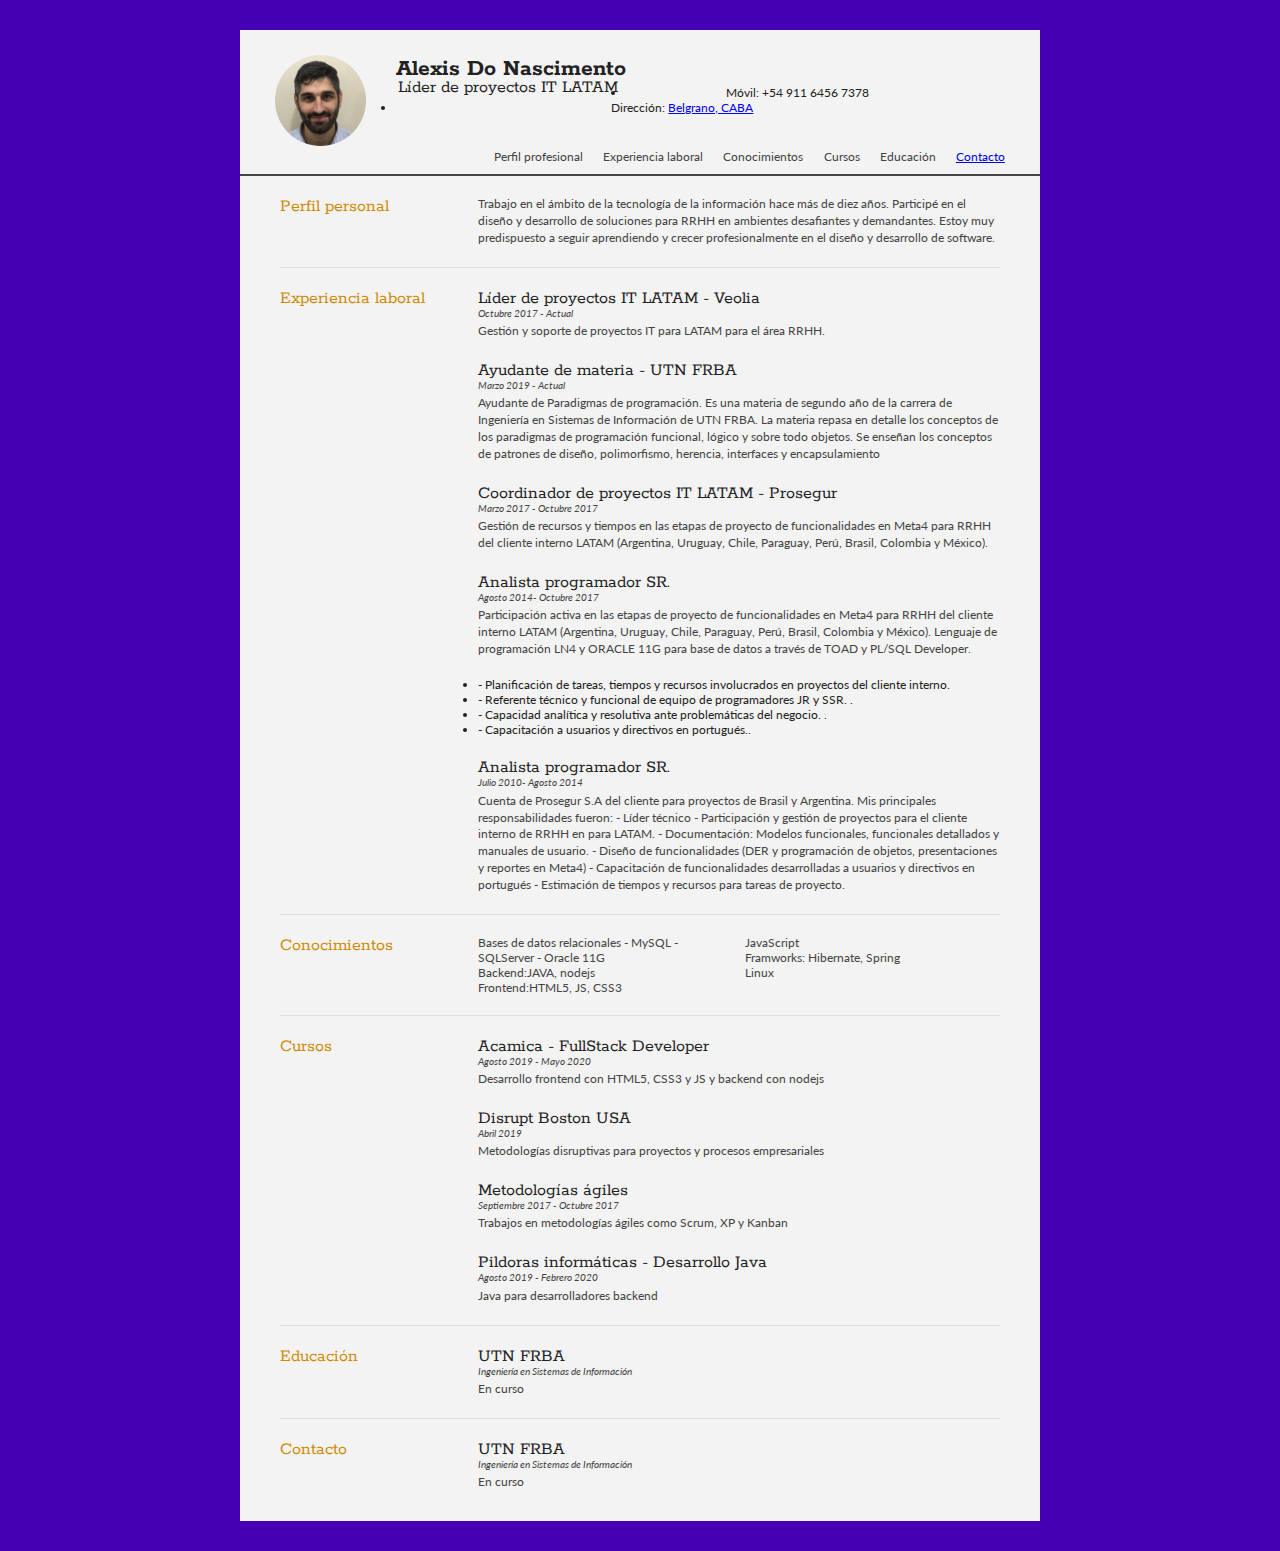
<file: index.html>
<!DOCTYPE html>
<html>

<head>
    <title>Alexis Do Nascimento - Curriculum Vitae</title>

    <meta name="viewport" content="width=device-width" />
    <meta name="description" content="Curriculum vitae de Alexis Do Nascimento." />
    <meta charset="UTF-8">

    <link type="text/css" rel="stylesheet" href="style.css">
    <link href='http://fonts.googleapis.com/css?family=Rokkitt:400,700|Lato:400,300' rel='stylesheet' type='text/css'>

</head>

<body id="top">
    <div id="cv" class="instaFade">
        <div class="mainDetails">
            <div id="headshot" class="quickFade">
                <img src="0.jpeg" alt="Alexis Do Nascimento" />
            </div>

            <div id="name">
                <h1 class="quickFade delayTwo">Alexis Do Nascimento</h1>
                <h2 class="quickFade delayThree">Líder de proyectos IT LATAM</h2>
            </div>

            <div id="contactDetails" class="quickFade delayFour">
                <ul>
                    <li>Móvil: +54 911 6456 7378</li>
                    <li>Dirección: <a class="direccion" href="https://goo.gl/maps/rvumDdvyDc2zCSe46" target="_blank">Belgrano, CABA</a>
                    </li>
                </ul>
            </div>
            <div class="clear"></div>
            <div class="panelSuperior">
                <div class="perfil"><a href="#perfil" class="perfil">Perfil profesional</a></div>
                <div class="experiencia"><a href="#experiencia" class="experiencia">Experiencia laboral</a></div>
                <div class="conocimientos"><a href="#conocimiento" class="conocimientos">Conocimientos</a></div>
                <div class="cursos"><a href="#cursos" class="cursos">Cursos</a></div>
                <div class="educacion"><a href="#educacion" class="educacion">Educación</a></div>
                <div class="contacto"><a href="#contacto" class="contacto">Contacto</a></div>
            </div>


        </div>

        <div id="mainArea" class="quickFade delayFive">
            <section>
                <article>
                    <div class="sectionTitle">
                        <h1><a name="perfil">Perfil personal</a></h1>
                    </div>

                    <div class="sectionContent">
                        <p>Trabajo en el ámbito de la tecnología de la información hace más de diez años. Participé en el diseño y desarrollo de soluciones para RRHH en ambientes desafiantes y demandantes. Estoy muy predispuesto a seguir aprendiendo y crecer
                            profesionalmente en el diseño y desarrollo de software. </p>
                    </div>
                </article>
                <div class="clear"></div>
            </section>


            <section>
                <div class="sectionTitle">
                    <h1><a name="experiencia">Experiencia laboral</a></h1>
                </div>

                <div class="sectionContent">
                    <article>
                        <h2>Líder de proyectos IT LATAM - Veolia</h2>
                        <p class="subDetails">Octubre 2017 - Actual</p>
                        <p>Gestión y soporte de proyectos IT para LATAM para el área RRHH.</p>
                    </article>
                    <article>
                        <h2>Ayudante de materia - UTN FRBA</h2>
                        <p class="subDetails">Marzo 2019 - Actual</p>
                        <p>Ayudante de Paradigmas de programación. Es una materia de segundo año de la carrera de Ingeniería en Sistemas de Información de UTN FRBA. La materia repasa en detalle los conceptos de los paradigmas de programación funcional, lógico
                            y sobre todo objetos. Se enseñan los conceptos de patrones de diseño, polimorfismo, herencia, interfaces y encapsulamiento</p>
                    </article>

                    <article>
                        <h2>Coordinador de proyectos IT LATAM - Prosegur</h2>
                        <p class="subDetails">Marzo 2017 - Octubre 2017</p>
                        <p>Gestión de recursos y tiempos en las etapas de proyecto de funcionalidades en Meta4 para RRHH del cliente interno LATAM (Argentina, Uruguay, Chile, Paraguay, Perú, Brasil, Colombia y México). </p>
                    </article>

                    <article>
                        <h2>Analista programador SR.</h2>
                        <p class="subDetails">Agosto 2014- Octubre 2017</p>
                        <p>Participación activa en las etapas de proyecto de funcionalidades en Meta4 para RRHH del cliente interno LATAM (Argentina, Uruguay, Chile, Paraguay, Perú, Brasil, Colombia y México). Lenguaje de programación LN4 y ORACLE 11G para
                            base de datos a través de TOAD y PL/SQL Developer.
                            <ul>
                                <li class="quickFade delayFour"> - Planificación de tareas, tiempos y recursos involucrados en proyectos del cliente interno.</li>
                                <li class="quickFade delayFour"> - Referente técnico y funcional de equipo de programadores JR y SSR. .</li>
                                <li class="quickFade delayFour"> - Capacidad analítica y resolutiva ante problemáticas del negocio. .</li>
                                <li class="quickFade delayFour"> - Capacitación a usuarios y directivos en portugués..
                                </li>
                            </ul>
                        </p>
                    </article>
                    <article>
                        <h2>Analista programador SR.</h2>
                        <p class="subDetails">Julio 2010- Agosto 2014</p>
                        <p>Cuenta de Prosegur S.A del cliente para proyectos de Brasil y Argentina. Mis principales responsabilidades fueron: - Líder técnico - Participación y gestión de proyectos para el cliente interno de RRHH en para LATAM. - Documentación:
                            Modelos funcionales, funcionales detallados y manuales de usuario. - Diseño de funcionalidades (DER y programación de objetos, presentaciones y reportes en Meta4) - Capacitación de funcionalidades desarrolladas a usuarios y
                            directivos en portugués - Estimación de tiempos y recursos para tareas de proyecto.</p>
                    </article>
                </div>
                <div class="clear"></div>
            </section>


            <section>
                <div class="sectionTitle">
                    <h1>
                        <a name="conocimiento">Conocimientos</a>
                    </h1>
                </div>

                <div class="sectionContent">
                    <ul class="keySkills">
                        <li>Bases de datos relacionales - MySQL - SQLServer - Oracle 11G</li>
                        <li>Backend:JAVA, nodejs</li>
                        <li>Frontend:HTML5, JS, CSS3</li>
                        <li>JavaScript</li>
                        <li>Framworks: Hibernate, Spring</li>
                        <li>Linux</li>
                    </ul>
                </div>
                <div class="clear"></div>
            </section>
            <section>
                <div class="sectionTitle">
                    <h1><a name="cursos">Cursos</a></h1>
                </div>

                <div class="sectionContent">
                    <article>
                        <h2>Acamica - FullStack Developer</h2>
                        <p class="subDetails">Agosto 2019 - Mayo 2020</p>
                        <p>Desarrollo frontend con HTML5, CSS3 y JS y backend con nodejs</p>
                    </article>
                    <article>
                        <h2>Disrupt Boston USA</h2>
                        <p class="subDetails">Abril 2019</p>
                        <p>Metodologías disruptivas para proyectos y procesos empresariales</p>
                    </article>

                    <article>
                        <h2>Metodologías ágiles</h2>
                        <p class="subDetails">Septiembre 2017 - Octubre 2017</p>
                        <p>Trabajos en metodologías ágiles como Scrum, XP y Kanban</p>
                    </article>
                    <article>
                        <h2>Pildoras informáticas - Desarrollo Java </h2>
                        <p class="subDetails">Agosto 2019 - Febrero 2020</p>
                        <p>Java para desarrolladores backend</p>
                    </article>
                </div>
                <div class="clear"></div>
            </section>


            <section>
                <div class="sectionTitle">
                    <h1><a name="educacion">Educación</a></h1>
                </div>

                <div class="sectionContent">
                    <article>
                        <h2>UTN FRBA</h2>
                        <p class="subDetails">Ingeniería en Sistemas de Información</p>
                        <p>En curso</p>
                    </article>
                </div>
                <div class="clear"></div>
            </section>
            <section>
                <div class="sectionTitle">
                    <h1><a name="contacto">Contacto</a></h1>
                </div>

                <div class="sectionContent">
                    <article>
                        <h2>UTN FRBA</h2>
                        <p class="subDetails">Ingeniería en Sistemas de Información</p>
                        <p>En curso</p>
                    </article>
                </div>
                <div class="clear"></div>
            </section>

        </div>
    </div>
    <script type="text/javascript">
        var gaJsHost = (("https:" == document.location.protocol) ? "https://ssl." : "http://www.");
        document.write(unescape("%3Cscript src='" + gaJsHost + "google-analytics.com/ga.js' type='text/javascript'%3E%3C/script%3E"));
    </script>
    <script type="text/javascript">
        var pageTracker = _gat._getTracker("UA-3753241-1");
        pageTracker._initData();
        pageTracker._trackPageview();
    </script>
</body>

</html>
</file>
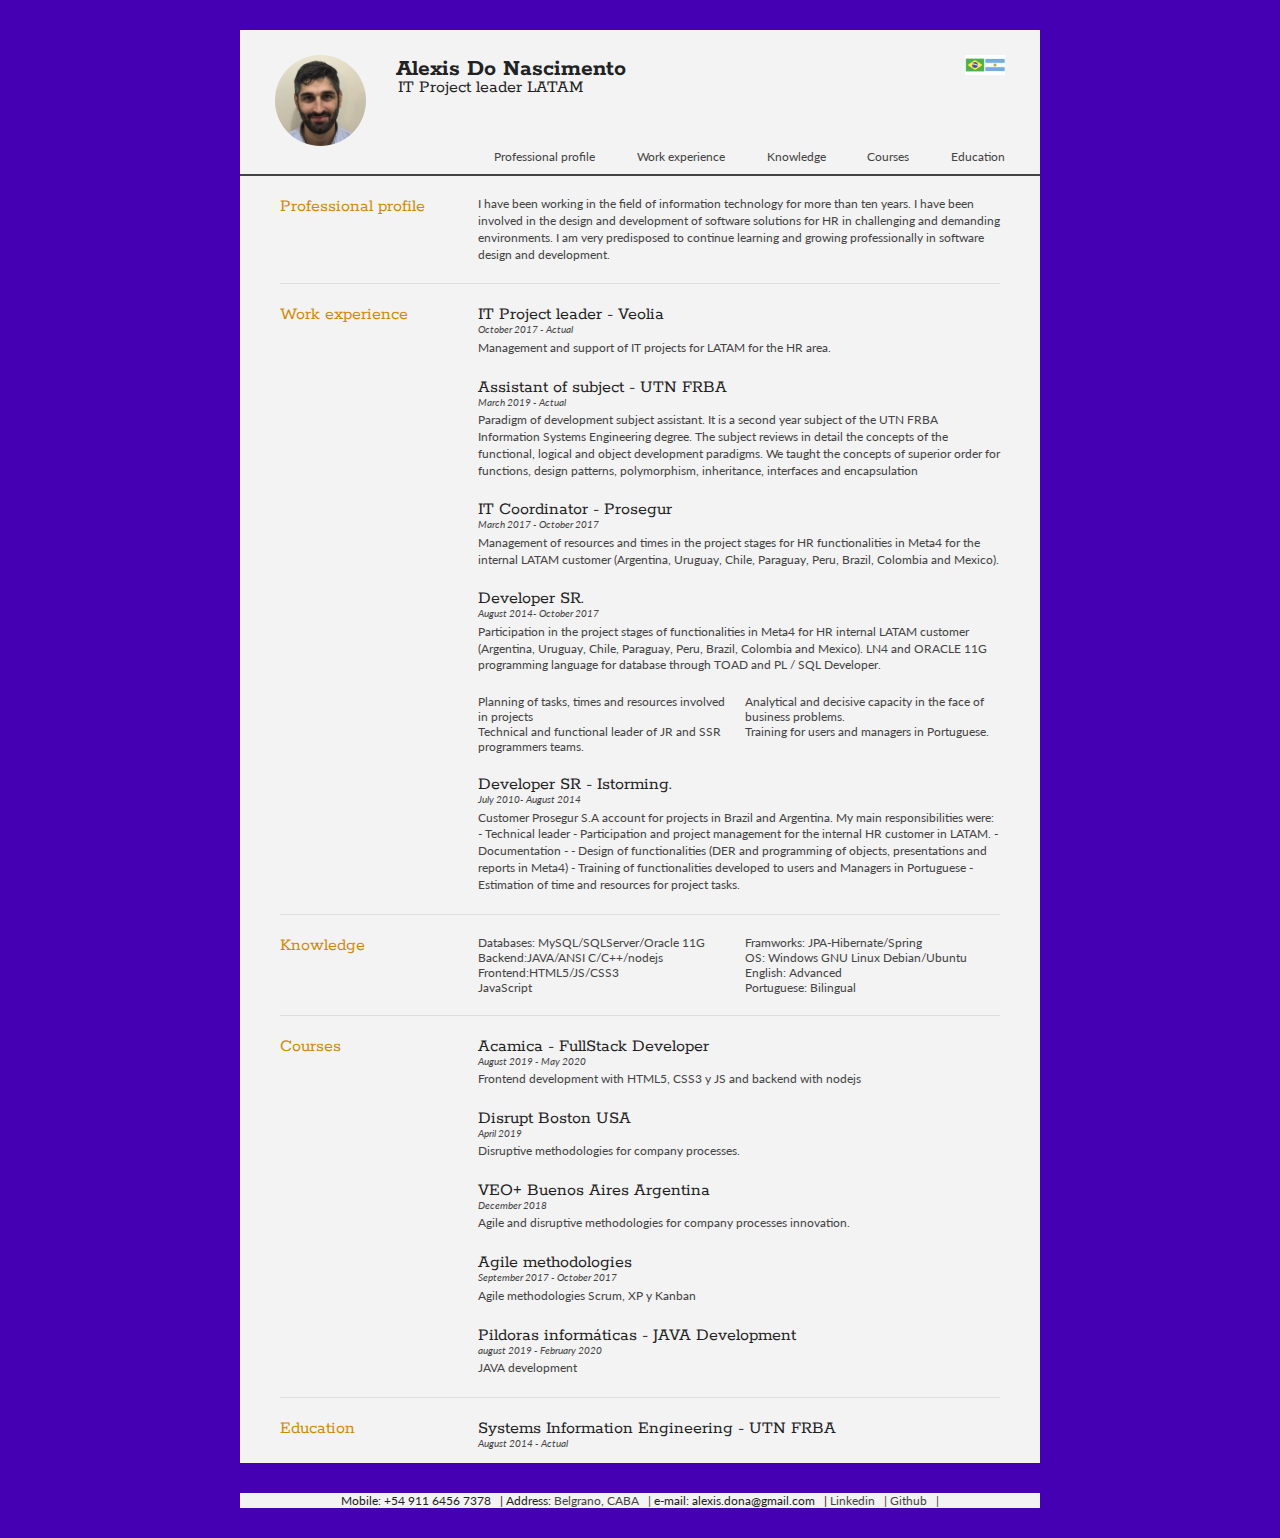
<file: index_EN.html>
<!DOCTYPE html>
<html lang="ES">

<head>
    <title>Alexis Do Nascimento - Resume</title>

    <meta name="viewport" content="width=device-width" />
    <meta name="description" content="Curriculum vitae de Alexis Do Nascimento. FullStack Developer" />
    <meta name="keyword" content="FullStack Developer CV" />

    <meta charset="UTF-8" />

    <link type="text/css" rel="stylesheet" href="style.css">
    <link href='http://fonts.googleapis.com/css?family=Rokkitt:400,700|Lato:400,300' rel='stylesheet' type='text/css'>

</head>

<body id="top">
    <div id="cv" class="instaFade">
        <div class="mainDetails">
            <div id="headshot" class="quickFade">
                <img src="Imagenes/perfil.jpeg" alt="Alexis Do Nascimento" />
            </div>

            <div id="name">
                <h1 class="quickFade delayTwo">Alexis Do Nascimento</h1>
                <h2 class="quickFade delayThree">IT Project leader LATAM</h2>
            </div>
            <div class="panelData">
                <div class="idiomas">
                    <a href="index_PT.html"><img class="bandera" src="Imagenes/portugues.png" style="max-width: 20px; max-height: 20px" /></a><br>
                    <a href="index_ES.html"><img class="bandera" src="Imagenes/espaniol.png" style="max-width: 20px; max-height: 20px" /></a><br>
                </div>
                <div><br></div>

            
            </div>
            <div class="clear"></div>
            <div class="panelSuperior">
                <div class="perfil"><a href="#perfil" class="perfil">Professional profile</a></div>
                <div class="experiencia"><a href="#experiencia" class="experiencia">Work experience</a></div>
                <div class="conocimientos"><a href="#conocimiento" class="conocimientos">Knowledge</a></div>
                <div class="cursos"><a href="#cursos" class="cursos">Courses</a></div>
                <div class="educacion"><a href="#educacion" class="educacion">Education</a></div>
            </div>


        </div>
        <div id="mainArea" class="quickFade delayFive">
            <section>
                <article>
                    <div class="sectionTitle">
                        <h1><a name="perfil">Professional profile</a></h1>
                    </div>

                    <div class="sectionContent">
                        <p>
                            I have been working in the field of information technology for more than ten years. I have been involved in the design and development of software solutions for HR in challenging and demanding environments. I am very predisposed to continue learning and growing professionally in software design and development. </p>
                    </div>
                </article>
                <div class="clear"></div>
            </section>


            <section>
                <div class="sectionTitle">
                    <h1><a name="experiencia">Work experience</a></h1>
                </div>

                <div class="sectionContent">
                    <article>
                        <h2>IT Project leader - Veolia</h2>
                        <p class="subDetails">October 2017 - Actual</p>
                        <p>
                            Management and support of IT projects for LATAM for the HR area.</p>
                    </article>
                    <article>
                        <h2>Assistant of subject - UTN FRBA</h2>
                        <p class="subDetails">March 2019 - Actual</p>
                        <p>Paradigm of development subject assistant. It is a second year subject of the UTN FRBA Information Systems Engineering degree. The subject reviews in detail the concepts of the functional, logical and object development paradigms. 
                            We taught the concepts of superior order for functions, design patterns, polymorphism, inheritance, interfaces and encapsulation</p>
                    </article>

                    <article>
                        <h2>IT Coordinator - Prosegur</h2>
                        <p class="subDetails">March 2017 - October 2017</p>
                        <p>Management of resources and times in the project stages for HR functionalities in Meta4 for the internal LATAM customer (Argentina, Uruguay, Chile, Paraguay, Peru, Brazil, Colombia and Mexico).
                        </p>
                    </article>

                    <article>
                        <h2>Developer SR.</h2>
                        <p class="subDetails">August 2014- October 2017</p>
                        <p>Participation in the project stages of functionalities in Meta4 for HR internal LATAM customer (Argentina, Uruguay, Chile, Paraguay, Peru, Brazil, Colombia and Mexico). LN4 and ORACLE 11G programming language for
                                database through TOAD and PL / SQL Developer.
                        </p>
                            <ul class="keySkills">
                                    <li class="quickFade delayFour">Planning of tasks, times and resources involved in projects</li>
                                    <li class="quickFade delayFour">Technical and functional leader of JR and SSR programmers teams.</li>
                                    <li class="quickFade delayFour">Analytical and decisive capacity in the face of business problems.</li>
                                    <li class="quickFade delayFour">Training for users and managers in Portuguese.</li>
                            </ul>
                        </p>
                    </article>
                    <article>
                        <h2>Developer SR - Istorming.</h2>
                        <p class="subDetails">July 2010- August 2014</p>
                        <p>Customer Prosegur S.A account for projects in Brazil and Argentina. My main responsibilities were: - Technical leader - Participation and project management for the internal HR customer in LATAM. - Documentation - 
                                 - Design of functionalities (DER and programming of objects, presentations and reports in Meta4) - Training of functionalities developed to users and
                                Managers in Portuguese - Estimation of time and resources for project tasks.</p>
                    </article>
                </div>
                <div class="clear"></div>
            </section>


            <section>
                <div class="sectionTitle">
                    <h1>
                        <a name="conocimiento">Knowledge</a>
                    </h1>
                </div>

                <div class="sectionContent">
                    <ul class="keySkills">
                        <li>Databases: MySQL/SQLServer/Oracle 11G</li>
                        <li>Backend:JAVA/ANSI C/C++/nodejs</li>
                        <li>Frontend:HTML5/JS/CSS3</li>
                        <li>JavaScript</li>
                        <li>Framworks: JPA-Hibernate/Spring</li>
                        <li>OS: Windows GNU Linux Debian/Ubuntu</li>
                        <li>English: Advanced</li>
                        <li>Portuguese: Bilingual</li>
                    </ul>
                </div>
                <div class="clear"></div>
            </section>
            <section>
                <div class="sectionTitle">
                    <h1><a name="cursos">Courses</a></h1>
                </div>

                <div class="sectionContent">
                    <article>
                        <h2>Acamica - FullStack Developer</h2>
                        <p class="subDetails">August 2019 - May 2020</p>
                        <p>Frontend development with HTML5, CSS3 y JS and backend with nodejs</p>
                    </article>
                    <article>
                        <h2>Disrupt Boston USA</h2>
                        <p class="subDetails">April 2019</p>
                        <p>Disruptive methodologies for company processes.</p>
                    </article>
                    <article>
                            <h2>VEO+ Buenos Aires Argentina</h2>
                            <p class="subDetails">December 2018</p>
                            <p>Agile and disruptive methodologies for company processes innovation.</p>
                        </article>

                    <article>
                        <h2>Agile methodologies</h2>
                        <p class="subDetails">September 2017 - October 2017</p>
                        <p>Agile methodologies Scrum, XP y Kanban</p>
                    </article>
                    <article>
                        <h2>Pildoras informáticas - JAVA Development </h2>
                        <p class="subDetails">august 2019 - February 2020</p>
                        <p>JAVA development</p>
                    </article>
                </div>
                <div class="clear"></div>
            </section>


            <section>
                <div class="sectionTitle">
                    <h1><a name="educacion">Education</a></h1>
                </div>

                <div class="sectionContent">
                    <article>
                        <h2>Systems Information Engineering -  UTN FRBA</h2>
                        <p class="subDetails">August 2014 - Actual</p>
                    </article>
                </div>
                <div class="clear"></div>
            </section>
        </div>
    </div>
    <script type="text/javascript">
        var gaJsHost = (("https:" == document.location.protocol) ? "https://ssl." : "http://www.");
        document.write(unescape("%3Cscript src='" + gaJsHost + "google-analytics.com/ga.js' type='text/javascript'%3E%3C/script%3E"));
    </script>
    <script type="text/javascript">
        var pageTracker = _gat._getTracker("UA-3753241-1");
        pageTracker._initData();
        pageTracker._trackPageview();
    </script>
      <div>
        <div id="contactDetails" class="quickFade delayFour">
                <span>Mobile: +54 911 6456 7378&nbsp;&nbsp;&nbsp;|</span>
                <span>Address: <a class="direccion" href="https://goo.gl/maps/rvumDdvyDc2zCSe46" target="_blank">Belgrano, CABA&nbsp;&nbsp;&nbsp;|</a></span>
                <span>e-mail: alexis.dona@gmail.com&nbsp;&nbsp;&nbsp;|</span>
                <span><a class="direccion" href="https://www.linkedin.com/in/alexis-do-nascimento-61463955/" target="_blank">Linkedin&nbsp;&nbsp;&nbsp;|</a></span>
                <span><a class="direccion" href="https://github.com/alexisdona" target="_blank">Github&nbsp;&nbsp;&nbsp;|</a></span>
        </div>
    </div>
</body>

</html>
</file>
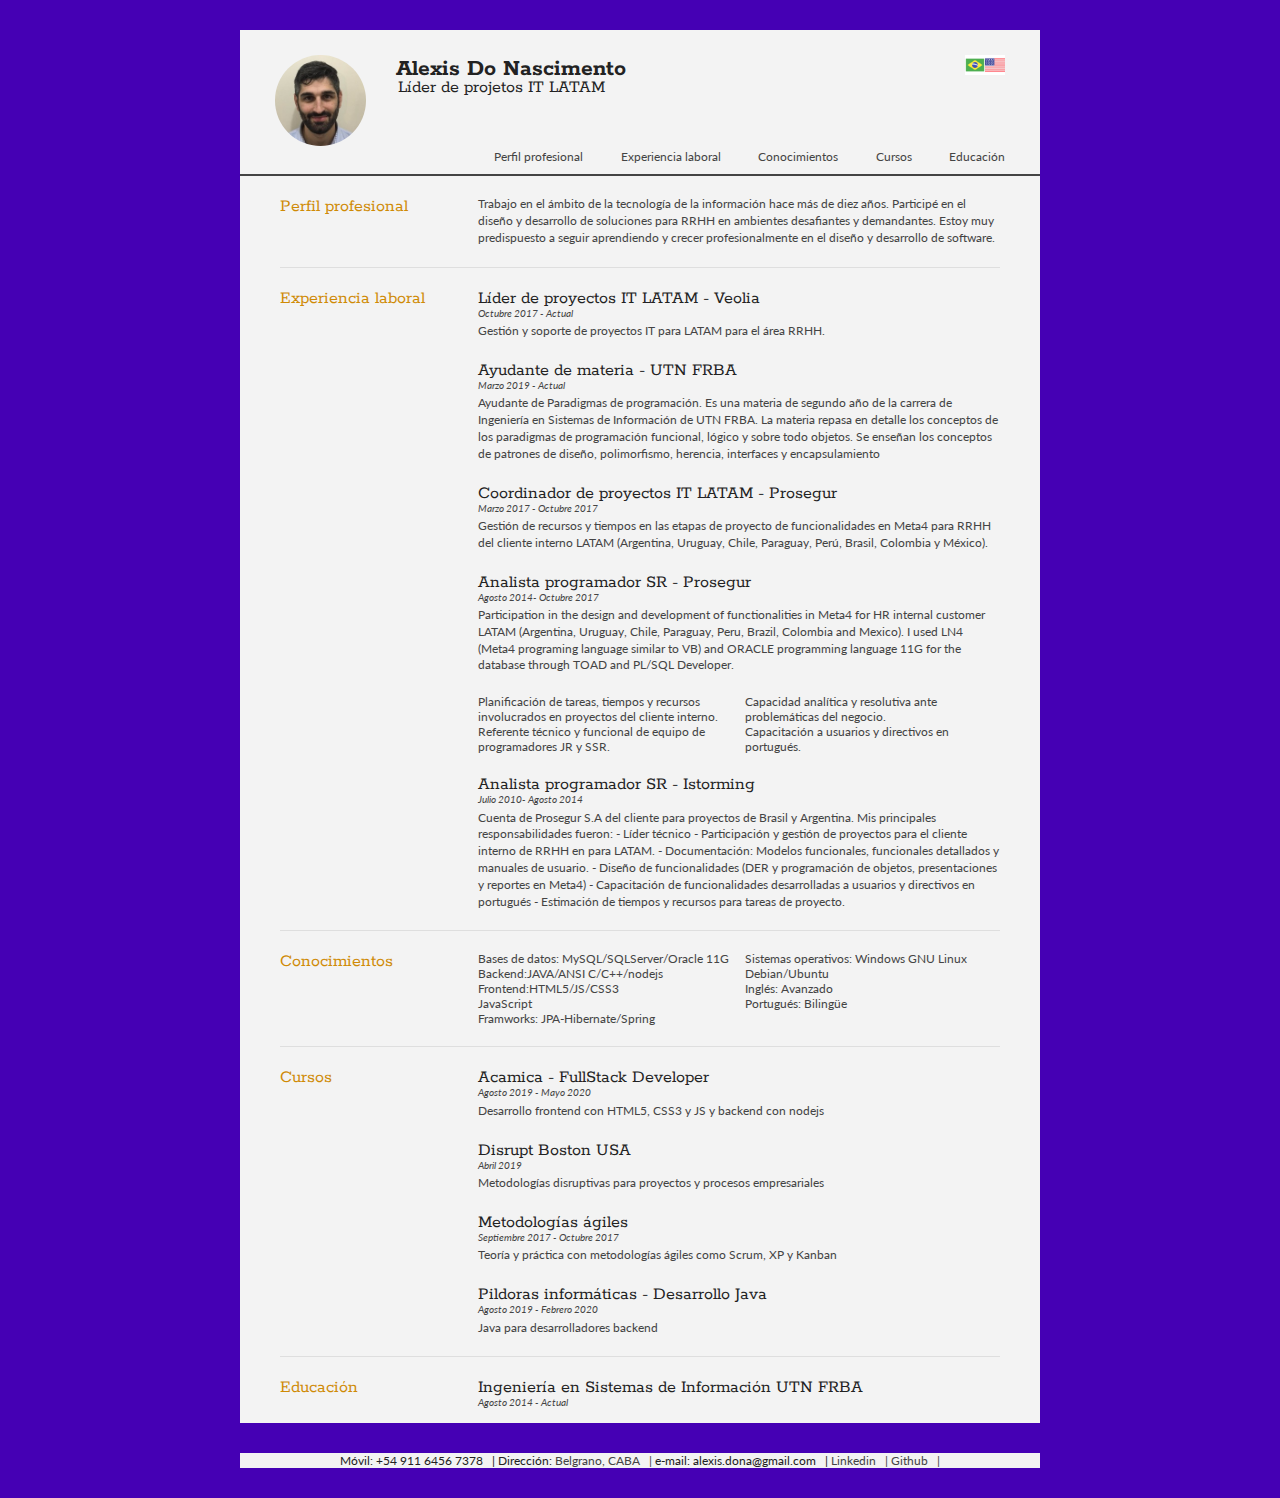
<file: index_ES.html>
<!DOCTYPE html>
<html lang="ES">

<head>
    <title>Alexis Do Nascimento - Curriculum Vitae</title>

    <meta name="viewport" content="width=device-width" />
    <meta name="description" content="Curriculum vitae de Alexis Do Nascimento. FullStack Developer" />
    <meta name="keyword" content="FullStack Developer CV" />

    <meta charset="UTF-8" />

    <link type="text/css" rel="stylesheet" href="style.css">
    <link href='http://fonts.googleapis.com/css?family=Rokkitt:400,700|Lato:400,300' rel='stylesheet' type='text/css'>

</head>

<body id="top">
    <div id="cv" class="instaFade">
        <div class="mainDetails">
            <div id="headshot" class="quickFade">
                <img src="Imagenes/perfil.jpeg" alt="Alexis Do Nascimento" />
            </div>

            <div id="name">
                <h1 class="quickFade delayTwo">Alexis Do Nascimento</h1>
                <h2 class="quickFade delayThree">Líder de projetos IT LATAM</h2>
            </div>
            <div class="panelData">
                <div class="idiomas">
                    <a href="index_PT.html"><img class="bandera" src="Imagenes/portugues.png" style="max-width: 20px; max-height: 20px" /></a><br>
                    <a href="index_EN.html"><img class="bandera" src="Imagenes/ingles.png" style="max-width: 20px; max-height: 20px" /></a><br>
                </div>
                <div><br></div>

         
            </div>
            <div class="clear"></div>
            <div class="panelSuperior">
                <div class="perfil"><a href="#perfil" class="perfil">Perfil profesional</a></div>
                <div class="experiencia"><a href="#experiencia" class="experiencia">Experiencia laboral</a></div>
                <div class="conocimientos"><a href="#conocimiento" class="conocimientos">Conocimientos</a></div>
                <div class="cursos"><a href="#cursos" class="cursos">Cursos</a></div>
                <div class="educacion"><a href="#educacion" class="educacion">Educación</a></div>
            </div>


        </div>
        <div id="mainArea" class="quickFade delayFive">
            <section>
                <article>
                    <div class="sectionTitle">
                        <h1><a name="perfil">Perfil profesional</a></h1>
                    </div>

                    <div class="sectionContent">
                        <p>Trabajo en el ámbito de la tecnología de la información hace más de diez años. Participé en el diseño y desarrollo de soluciones para RRHH en ambientes desafiantes y demandantes. Estoy muy predispuesto a seguir aprendiendo y crecer
                            profesionalmente en el diseño y desarrollo de software. </p>
                    </div>
                </article>
                <div class="clear"></div>
            </section>


            <section>
                <div class="sectionTitle">
                    <h1><a name="experiencia">Experiencia laboral</a></h1>
                </div>

                <div class="sectionContent">
                    <article>
                        <h2>Líder de proyectos IT LATAM - Veolia</h2>
                        <p class="subDetails">Octubre 2017 - Actual</p>
                        <p>Gestión y soporte de proyectos IT para LATAM para el área RRHH.</p>
                    </article>
                    <article>
                        <h2>Ayudante de materia - UTN FRBA</h2>
                        <p class="subDetails">Marzo 2019 - Actual</p>
                        <p>Ayudante de Paradigmas de programación. Es una materia de segundo año de la carrera de Ingeniería en Sistemas de Información de UTN FRBA. La materia repasa en detalle los conceptos de los paradigmas de programación funcional, lógico
                            y sobre todo objetos. Se enseñan los conceptos de patrones de diseño, polimorfismo, herencia, interfaces y encapsulamiento</p>
                    </article>

                    <article>
                        <h2>Coordinador de proyectos IT LATAM - Prosegur</h2>
                        <p class="subDetails">Marzo 2017 - Octubre 2017</p>
                        <p>Gestión de recursos y tiempos en las etapas de proyecto de funcionalidades en Meta4 para RRHH del cliente interno LATAM (Argentina, Uruguay, Chile, Paraguay, Perú, Brasil, Colombia y México).
                        </p>
                    </article>

                    <article>
                        <h2>Analista programador SR - Prosegur</h2>
                        <p class="subDetails">Agosto 2014- Octubre 2017</p>
                        <p>
                                Participation in the design and development of functionalities in Meta4 for HR internal customer LATAM (Argentina, Uruguay, Chile, Paraguay, Peru, Brazil, Colombia and Mexico). I used LN4 (Meta4 programing language similar to VB) and ORACLE programming language
                                11G for the database through TOAD and PL/SQL Developer.
                                
                        </p>       
                            <ul class="keySkills">
                                <li class="quickFade delayFour">Planificación de tareas, tiempos y recursos involucrados en proyectos del cliente interno.</li>
                                <li class="quickFade delayFour">Referente técnico y funcional de equipo de programadores JR y SSR.</li>
                                <li class="quickFade delayFour">Capacidad analítica y resolutiva ante problemáticas del negocio.</li>
                                <li class="quickFade delayFour">Capacitación a usuarios y directivos en portugués.
                                </li>
                            </ul>
                        </p>
                    </article>
                    <article>
                        <h2>Analista programador SR - Istorming </h2>
                        <p class="subDetails">Julio 2010- Agosto 2014</p>
                        <p>Cuenta de Prosegur S.A del cliente para proyectos de Brasil y Argentina. Mis principales responsabilidades fueron: - Líder técnico - Participación y gestión de proyectos para el cliente interno de RRHH en para LATAM. - Documentación:
                            Modelos funcionales, funcionales detallados y manuales de usuario. - Diseño de funcionalidades (DER y programación de objetos, presentaciones y reportes en Meta4) - Capacitación de funcionalidades desarrolladas a usuarios y
                            directivos en portugués - Estimación de tiempos y recursos para tareas de proyecto.</p>
                    </article>
                </div>
                <div class="clear"></div>
            </section>


            <section>
                <div class="sectionTitle">
                    <h1>
                        <a name="conocimiento">Conocimientos</a>
                    </h1>
                </div>

                <div class="sectionContent">
                    <ul class="keySkills">
                        <li>Bases de datos: MySQL/SQLServer/Oracle 11G</li>
                        <li>Backend:JAVA/ANSI C/C++/nodejs</li>
                        <li>Frontend:HTML5/JS/CSS3</li>
                        <li>JavaScript</li>
                        <li>Framworks: JPA-Hibernate/Spring</li>
                        <li>Sistemas operativos: Windows GNU Linux Debian/Ubuntu</li>
                        <li>Inglés: Avanzado</li>
                        <li>Portugués: Bilingüe</li>
                    </ul>
                </div>
                <div class="clear"></div>
            </section>
            <section>
                <div class="sectionTitle">
                    <h1><a name="cursos">Cursos</a></h1>
                </div>

                <div class="sectionContent">
                    <article>
                        <h2>Acamica - FullStack Developer</h2>
                        <p class="subDetails">Agosto 2019 - Mayo 2020</p>
                        <p>Desarrollo frontend con HTML5, CSS3 y JS y backend con nodejs</p>
                    </article>
                    <article>
                        <h2>Disrupt Boston USA</h2>
                        <p class="subDetails">Abril 2019</p>
                        <p>Metodologías disruptivas para proyectos y procesos empresariales</p>
                    </article>

                    <article>
                        <h2>Metodologías ágiles</h2>
                        <p class="subDetails">Septiembre 2017 - Octubre 2017</p>
                        <p>Teoría y práctica con metodologías ágiles como Scrum, XP y Kanban</p>
                    </article>
                    <article>
                        <h2>Pildoras informáticas - Desarrollo Java </h2>
                        <p class="subDetails">Agosto 2019 - Febrero 2020</p>
                        <p>Java para desarrolladores backend</p>
                    </article>
                </div>
                <div class="clear"></div>
            </section>


            <section>
                <div class="sectionTitle">
                    <h1><a name="educacion">Educación</a></h1>
                </div>

                <div class="sectionContent">
                    <article>
                        <h2>Ingeniería en Sistemas de Información UTN FRBA</h2>
                        <p class="subDetails">Agosto 2014 - Actual</p>
                    </article>
                </div>
                <div class="clear"></div>
            </section>
        </div>
    </div>
    <script type="text/javascript">
        var gaJsHost = (("https:" == document.location.protocol) ? "https://ssl." : "http://www.");
        document.write(unescape("%3Cscript src='" + gaJsHost + "google-analytics.com/ga.js' type='text/javascript'%3E%3C/script%3E"));
    </script>
    <script type="text/javascript">
        var pageTracker = _gat._getTracker("UA-3753241-1");
        pageTracker._initData();
        pageTracker._trackPageview();
    </script>
    <div>
        <div id="contactDetails" class="quickFade delayFour">
                <span>Móvil: +54 911 6456 7378&nbsp;&nbsp;&nbsp;|</span>
                <span>Dirección: <a class="direccion" href="https://goo.gl/maps/rvumDdvyDc2zCSe46" target="_blank">Belgrano, CABA&nbsp;&nbsp;&nbsp;|</a></span>
                <span>e-mail: alexis.dona@gmail.com&nbsp;&nbsp;&nbsp;|</span>
                <span><a class="direccion" href="https://www.linkedin.com/in/alexis-do-nascimento-61463955/" target="_blank">Linkedin&nbsp;&nbsp;&nbsp;|</a></span>
                <span><a class="direccion" href="https://github.com/alexisdona" target="_blank">Github&nbsp;&nbsp;&nbsp;|</a></span>
        </div>
    </div>
</body>

</html>
</file>
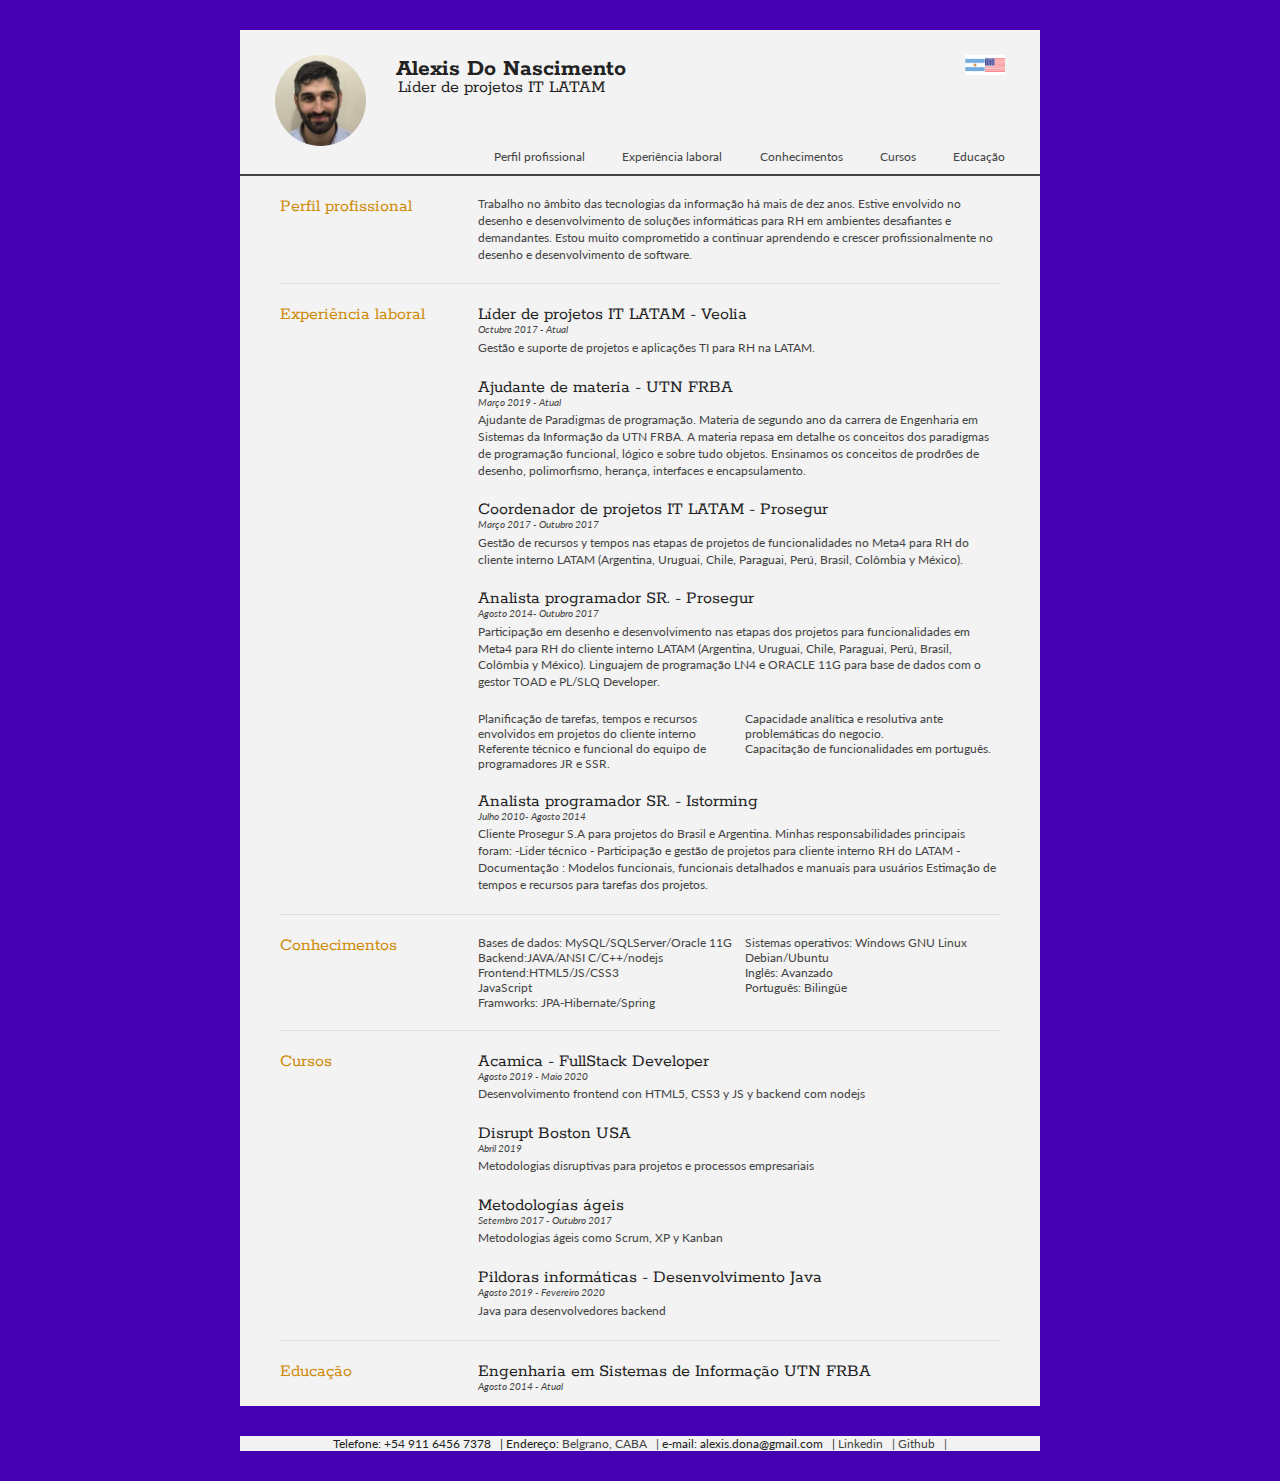
<file: index_PT.html>
<!DOCTYPE html>
<html lang="ES">

<head>
    <title>Alexis Do Nascimento - Curriculum Vitae</title>

    <meta name="viewport" content="width=device-width" />
    <meta name="description" content="Curriculum vitae de Alexis Do Nascimento. FullStack Developer" />
    <meta name="keyword" content="FullStack Developer CV" />

    <meta charset="UTF-8" />

    <link type="text/css" rel="stylesheet" href="style.css">
    <link href='http://fonts.googleapis.com/css?family=Rokkitt:400,700|Lato:400,300' rel='stylesheet' type='text/css'>

</head>

<body id="top">
    <div id="cv" class="instaFade">
        <div class="mainDetails">
            <div id="headshot" class="quickFade">
                <img src="Imagenes/perfil.jpeg" alt="Alexis Do Nascimento" />
            </div>

            <div id="name">
                <h1 class="quickFade delayTwo">Alexis Do Nascimento</h1>
                <h2 class="quickFade delayThree">Líder de projetos IT LATAM</h2>
            </div>
            <div class="panelData">
                <div class="idiomas">
                    <a href="index_ES.html"><img class="bandera" src="Imagenes/espaniol.png" style="max-width: 20px; max-height: 20px" /></a><br>
                    <a href="index_EN.html"><img class="bandera" src="Imagenes/ingles.png" style="max-width: 20px; max-height: 20px" /></a><br>
                </div>
                <div><br></div>
            </div>
            <div class="clear"></div>
            <div class="panelSuperior">
                <div class="perfil"><a href="#perfil" class="perfil">Perfil profissional</a></div>
                <div class="experiencia"><a href="#experiencia" class="experiencia">Experiência laboral</a></div>
                <div class="conocimientos"><a href="#conocimiento" class="conocimientos">Conhecimentos</a></div>
                <div class="cursos"><a href="#cursos" class="cursos">Cursos</a></div>
                <div class="educacion"><a href="#educacion" class="educacion">Educação</a></div>
            </div>


        </div>
        <div id="mainArea" class="quickFade delayFive">
            <section>
                <article>
                    <div class="sectionTitle">
                        <h1><a name="perfil">Perfil profissional</a></h1>
                    </div>

                    <div class="sectionContent">
                        <p>
                            Trabalho no âmbito das tecnologias da informação há mais de dez anos. Estive envolvido no desenho e desenvolvimento de soluções informáticas para RH em ambientes desafiantes e demandantes. Estou muito comprometido a continuar aprendendo e crescer profissionalmente
                            no desenho e desenvolvimento de software.
                        </p>


                    </div>
                </article>
                <div class="clear"></div>
            </section>


            <section>
                <div class="sectionTitle">
                    <h1><a name="experiencia">Experiência laboral</a></h1>
                </div>

                <div class="sectionContent">
                    <article>
                        <h2>Líder de projetos IT LATAM - Veolia</h2>
                        <p class="subDetails">Octubre 2017 - Atual</p>
                        <p>Gestão e suporte de projetos e aplicações TI para RH na LATAM.</p>
                    </article>
                    <article>
                        <h2>Ajudante de materia - UTN FRBA</h2>
                        <p class="subDetails">Março 2019 - Atual</p>
                        <p>Ajudante de Paradigmas de programação. Materia de segundo ano da carrera de Engenharia em Sistemas da Informação da UTN FRBA. A materia repasa em detalhe os conceitos dos paradigmas de programação funcional, lógico e sobre tudo
                            objetos. Ensinamos os conceitos de prodrões de desenho, polimorfismo, herança, interfaces e encapsulamento.
                        </p>
                    </article>

                    <article>
                        <h2>Coordenador de projetos IT LATAM - Prosegur</h2>
                        <p class="subDetails">Março 2017 - Outubro 2017</p>
                        <p>Gestão de recursos y tempos nas etapas de projetos de funcionalidades no Meta4 para RH do cliente interno LATAM (Argentina, Uruguai, Chile, Paraguai, Perú, Brasil, Colômbia y México).</p>
                    </article>

                    <article>
                        <h2>Analista programador SR. - Prosegur</h2>
                        <p class="subDetails">Agosto 2014- Outubro 2017</p>
                        <p>Participação em desenho e desenvolvimento nas etapas dos projetos para funcionalidades em Meta4 para RH do cliente interno LATAM (Argentina, Uruguai, Chile, Paraguai, Perú, Brasil, Colômbia y México). Linguajem de programação LN4
                            e ORACLE 11G para base de dados com o gestor TOAD e PL/SLQ Developer.
                            <ul class="keySkills">
                                <li class="quickFade delayFour">Planificação de tarefas, tempos e recursos envolvidos em projetos do cliente interno</li>
                                <li class="quickFade delayFour">Referente técnico e funcional do equipo de programadores JR e SSR.</li>
                                <li class="quickFade delayFour">Capacidade analítica e resolutiva ante problemáticas do negocio.</li>
                                <li class="quickFade delayFour">Capacitação de funcionalidades em português.</li>
                            </ul>
                        </p>
                    </article>
                    <article>
                        <h2>Analista programador SR. - Istorming</h2>
                        <p class="subDetails">Julho 2010- Agosto 2014</p>
                        <p>
                            Cliente Prosegur S.A para projetos do Brasil e Argentina. Minhas responsabilidades principais foram: -Lider técnico - Participação e gestão de projetos para cliente interno RH do LATAM - Documentação : Modelos funcionais, funcionais detalhados e manuais
                            para usuários Estimação de tempos e recursos para tarefas dos projetos.
                        </p>

                    </article>
                </div>
                <div class="clear"></div>
            </section>


            <section>
                <div class="sectionTitle">
                    <h1>
                        <a name="conocimiento">Conhecimentos</a>
                    </h1>
                </div>

                <div class="sectionContent">
                    <ul class="keySkills">
                        <li>Bases de dados: MySQL/SQLServer/Oracle 11G</li>
                        <li>Backend:JAVA/ANSI C/C++/nodejs</li>
                        <li>Frontend:HTML5/JS/CSS3</li>
                        <li>JavaScript</li>
                        <li>Framworks: JPA-Hibernate/Spring</li>
                        <li>Sistemas operativos: Windows GNU Linux Debian/Ubuntu</li>
                        <li>Inglês: Avanzado</li>
                        <li>Português: Bilingüe</li>
                    </ul>
                </div>
                <div class="clear"></div>
            </section>
            <section>
                <div class="sectionTitle">
                    <h1><a name="cursos">Cursos</a></h1>
                </div>

                <div class="sectionContent">
                    <article>
                        <h2>Acamica - FullStack Developer</h2>
                        <p class="subDetails">Agosto 2019 - Maio 2020</p>
                        <p>Desenvolvimento frontend con HTML5, CSS3 y JS y backend com nodejs</p>
                    </article>
                    <article>
                        <h2>Disrupt Boston USA</h2>
                        <p class="subDetails">Abril 2019</p>
                        <p>Metodologias disruptivas para projetos e processos empresariais</p>
                    </article>

                    <article>
                        <h2>Metodologías ágeis</h2>
                        <p class="subDetails">Setembro 2017 - Outubro 2017</p>
                        <p>Metodologias ágeis como Scrum, XP y Kanban</p>
                    </article>
                    <article>
                        <h2>Pildoras informáticas - Desenvolvimento Java </h2>
                        <p class="subDetails">Agosto 2019 - Fevereiro 2020</p>
                        <p>Java para desenvolvedores backend</p>
                    </article>
                </div>
                <div class="clear"></div>
            </section>


            <section>
                <div class="sectionTitle">
                    <h1><a name="educacion">Educação</a></h1>
                </div>

                <div class="sectionContent">
                    <article>
                        <h2>Engenharia em Sistemas de Informação UTN FRBA</h2>
                        <p class="subDetails">Agosto 2014 - Atual</p>
                    </article>
                </div>
                <div class="clear"></div>
            </section>
        </div>
    </div>
    <script type="text/javascript">
        var gaJsHost = (("https:" == document.location.protocol) ? "https://ssl." : "http://www.");
        document.write(unescape("%3Cscript src='" + gaJsHost + "google-analytics.com/ga.js' type='text/javascript'%3E%3C/script%3E"));
    </script>
    <script type="text/javascript">
        var pageTracker = _gat._getTracker("UA-3753241-1");
        pageTracker._initData();
        pageTracker._trackPageview();
    </script>
      <div>
        <div id="contactDetails" class="quickFade delayFour">
                <span>Telefone: +54 911 6456 7378&nbsp;&nbsp;&nbsp;|</span>
                <span>Endereço: <a class="direccion" href="https://goo.gl/maps/rvumDdvyDc2zCSe46" target="_blank">Belgrano, CABA&nbsp;&nbsp;&nbsp;|</a></span>
                <span>e-mail: alexis.dona@gmail.com&nbsp;&nbsp;&nbsp;|</span>
                <span><a class="direccion" href="https://www.linkedin.com/in/alexis-do-nascimento-61463955/" target="_blank">Linkedin&nbsp;&nbsp;&nbsp;|</a></span>
                <span><a class="direccion" href="https://github.com/alexisdona" target="_blank">Github&nbsp;&nbsp;&nbsp;|</a></span>
        </div>
    </div>
</body>

</html>
</file>
<file: style.css>
html,
        body,
        div,
        span,
        object,
        iframe,
        h1,
        h2,
        h3,
        h4,
        h5,
        h6,
        p,
        blockquote,
        pre,
        abbr,
        address,
        cite,
        code,
        del,
        dfn,
        em,
        img,
        ins,
        kbd,
        q,
        samp,
        small,
        strong,
        sub,
        sup,
        var,
        b,
        i,
        dl,
        dt,
        dd,
        ol,
        ul,
        li,
        fieldset,
        form,
        label,
        legend,
        table,
        caption,
        tbody,
        tfoot,
        thead,
        tr,
        th,
        td,
        article,
        aside,
        canvas,
        details,
        figcaption,
        figure,
        header,
        hgroup,
        menu,
        nav,
        section,
        summary,
        footer,
        time,
        mark,
        audio,
        video {
            border: 0;
            font: inherit;
            font-size: 100%;
            margin: 0;
            padding: 0;
            vertical-align: baseline;
        }
        
        article,
        aside,
        details,
        figcaption,
        figure,
        header,
        hgroup,
        menu,
        footer,
        nav,
        section {
            display: block;
        }
        
        html,
        body {
            background: rgb(69, 0, 180);
            font-family: 'Lato', helvetica, arial, sans-serif;
            font-size: 12px;
            color: #222;
        }
        
        .clear {
            clear: both;
        }
        
        p {
            font-size: 1em;
            line-height: 1.4em;
            margin-bottom: 20px;
            color: #444;
        }
        
        #cv {
            width: 90%;
            max-width: 800px;
            background: #f3f3f3;
            margin: 30px auto;
        }
        
        .mainDetails {
            padding: 25px 35px;
            border-bottom: 2px solid #444;
        }
        
        #name h1 {
            font-size: 2.0em;
            font-weight: 700;
            font-family: 'Rokkitt', Helvetica, Arial, sans-serif;
            margin-bottom: -6px;
        }
        
        #name h2 {
            font-size: 1.5em;
            margin-left: 2px;
            font-family: 'Rokkitt', Helvetica, Arial, sans-serif;
        }
        
        #mainArea {
            padding: 0 40px;
        }
        
        #headshot {
            width: 12.5%;
            float: left;
            margin-right: 30px;
        }
        
        #headshot img {
            width: 100%;
            height: auto;
            -webkit-border-radius: 50px;
            border-radius: 50px;
        }
        
        #name {
            float: left;
        }
        
        #contactDetails {
            width: 90%; 
            max-width: 800px;
            background: #f3f3f3;
            margin: 30px auto;
            text-align: center;
        }
        
    
        #contactDetails span a,
        a[href^=tel] {
            color: #444;
            text-decoration: none;
            -webkit-transition: all .3s ease-in;
            -moz-transition: all .3s ease-in;
            -o-transition: all .3s ease-in;
            -ms-transition: all .3s ease-in;
            transition: all .3s ease-in;
        }
        
        #contactDetails span a:hover {
            color: #cf8a05;
        }
        
        section {
            border-top: 1px solid #dedede;
            padding: 20px 0 0;
        }
        
        section:first-child {
            border-top: 0;
        }
        
        section:last-child {
            padding: 20px 0 10px;
        }
        
        .sectionTitle {
            float: left;
            width: 25%;
        }
        
        .sectionContent {
            float: right;
            width: 72.5%;
        }
        
        .sectionTitle h1 {
            font-family: 'Rokkitt', Helvetica, Arial, sans-serif;
            font-size: 1.5em;
            color: #cf8a05;
        }
        
        .sectionContent h2 {
            font-family: 'Rokkitt', Helvetica, Arial, sans-serif;
            font-size: 1.5em;
            margin-bottom: -2px;
        }
        
        .subDetails {
            font-size: 0.8em;
            font-style: italic;
            margin-bottom: 3px;
        }
        
        .keySkills {
            list-style-type: none;
            -moz-column-count: 2;
            -webkit-column-count: 2;
            column-count: 2;
            margin-bottom: 20px;
            font-size: 1em;
            color: #444;
        }
        
        .keySkills ul li {
            margin-bottom: 3px;
        }
        
        @media all and (min-width: 602px) and (max-width: 800px) {
            #headshot {
                display: none;
            }
            .keySkills {
                -moz-column-count: 2;
                -webkit-column-count: 2;
                column-count: 2;
            }
        }
        
        @media all and (max-width: 601px) {
            #cv {
                width: 95%;
                margin: 10px auto;
                min-width: 280px;
            }
            #headshot {
                display: none;
            }
            #name {
                float: none;
                width: 100%;
                text-align: center;
            }
            .sectionTitle,
            .sectionContent {
                float: none;
                width: 100%;
            }
            .sectionTitle {
                margin-left: -2px;
                font-size: 1.25em;
            }
            .keySkills {
                -moz-column-count: 2;
                -webkit-column-count: 2;
                column-count: 2;
            }
        }
        
        @media all and (max-width: 480px) {
            .mainDetails {
                padding: 15px 15px;
            }
            section {
                padding: 15px 0 0;
            }
            #mainArea {
                padding: 0 25px;
            }
            .keySkills {
                -moz-column-count: 1;
                -webkit-column-count: 1;
                column-count: 1;
            }
            #name h1 {
                line-height: .8em;
                margin-bottom: 4px;
            }
        }
        
        @media print {
            #cv {
                width: 100%;
            }
        }
        
        @-webkit-keyframes reset {
            0% {
                opacity: 0;
            }
            100% {
                opacity: 0;
            }
        }
        
        @-webkit-keyframes fade-in {
            0% {
                opacity: 0;
            }
            40% {
                opacity: 0;
            }
            100% {
                opacity: 1;
            }
        }
        
        @-moz-keyframes reset {
            0% {
                opacity: 0;
            }
            100% {
                opacity: 0;
            }
        }
        
        @-moz-keyframes fade-in {
            0% {
                opacity: 0;
            }
            40% {
                opacity: 0;
            }
            100% {
                opacity: 1;
            }
        }
        
        @keyframes reset {
            0% {
                opacity: 0;
            }
            100% {
                opacity: 0;
            }
        }
        
        @keyframes fade-in {
            0% {
                opacity: 0;
            }
            40% {
                opacity: 0;
            }
            100% {
                opacity: 1;
            }
        }
        
        .instaFade {
            -webkit-animation-name: reset, fade-in;
            -webkit-animation-duration: 1.5s;
            -webkit-animation-timing-function: ease-in;
            -moz-animation-name: reset, fade-in;
            -moz-animation-duration: 1.5s;
            -moz-animation-timing-function: ease-in;
            animation-name: reset, fade-in;
            animation-duration: 1.5s;
            animation-timing-function: ease-in;
        }
        
        .quickFade {
            -webkit-animation-name: reset, fade-in;
            -webkit-animation-duration: 1.5s;
            -webkit-animation-timing-function: ease-in;
            -moz-animation-name: reset, fade-in;
            -moz-animation-duration: 1.5s;
            -moz-animation-timing-function: ease-in;
            animation-name: reset, fade-in;
            animation-duration: 1.5s;
            animation-timing-function: ease-in;
        }
        
        .delayOne {
            -webkit-animation-delay: 0, .5s;
            -moz-animation-delay: 0, .5s;
            animation-delay: 0, .5s;
        }
        
        .delayTwo {
            -webkit-animation-delay: 0, 1s;
            -moz-animation-delay: 0, 1s;
            animation-delay: 0, 1s;
        }
        
        .delayThree {
            -webkit-animation-delay: 0, 1.5s;
            -moz-animation-delay: 0, 1.5s;
            animation-delay: 0, 1.5s;
        }
        
        .delayFour {
            -webkit-animation-delay: 0, 2s;
            -moz-animation-delay: 0, 2s;
            animation-delay: 0, 2s;
        }
        
        .delayFive {
            -webkit-animation-delay: 0, 2.5s;
            -moz-animation-delay: 0, 2.5s;
            animation-delay: 0, 2.5s;
        }
        
        .panelSuperior {
            width: 70%;
            display: inline-flex;
            float: right;
            justify-content: space-between;
        }
        
        .perfil a:hover {
            color: rgb(14, 13, 68);
            font-size: 14px;
        }
        
        .perfil {
            color: #444;
            text-decoration: none;
            -webkit-transition: all .3s ease-in;
            -moz-transition: all .3s ease-in;
            -o-transition: all .3s ease-in;
            -ms-transition: all .3s ease-in;
            transition: all .3s ease-in;
        }
        
        .experiencia a:hover {
            color: rgb(14, 13, 68);
            font-size: 14px;
        }
        
        .experiencia {
            color: #444;
            text-decoration: none;
            -webkit-transition: all .3s ease-in;
            -moz-transition: all .3s ease-in;
            -o-transition: all .3s ease-in;
            -ms-transition: all .3s ease-in;
            transition: all .3s ease-in;
        }
        
        .conocimientos a:hover {
            color: rgb(14, 13, 68);
            font-size: 14px;
        }
        
        .conocimientos {
            color: #444;
            text-decoration: none;
            -webkit-transition: all .3s ease-in;
            -moz-transition: all .3s ease-in;
            -o-transition: all .3s ease-in;
            -ms-transition: all .3s ease-in;
            transition: all .3s ease-in;
        }
        
        .cursos a:hover {
            color: rgb(14, 13, 68);
            font-size: 14px;
        }
        
        .cursos {
            color: #444;
            text-decoration: none;
            -webkit-transition: all .3s ease-in;
            -moz-transition: all .3s ease-in;
            -o-transition: all .3s ease-in;
            -ms-transition: all .3s ease-in;
            transition: all .3s ease-in;
        }
        
        .educacion a:hover {
            color: rgb(14, 13, 68);
            font-size: 14px;
        }
        
        .educacion {
            color: #444;
            text-decoration: none;
            -webkit-transition: all .3s ease-in;
            -moz-transition: all .3s ease-in;
            -o-transition: all .3s ease-in;
            -ms-transition: all .3s ease-in;
            transition: all .3s ease-in;
        }
        
         
        .idiomas {
            display: inline-flex;
            float: right;
        }
        
        .bandera {
            background: #f3f3f3;
            padding: 0%;
            justify-content: space-between;
        }
        
        .panelData {
            display: block;
        }
</file>
